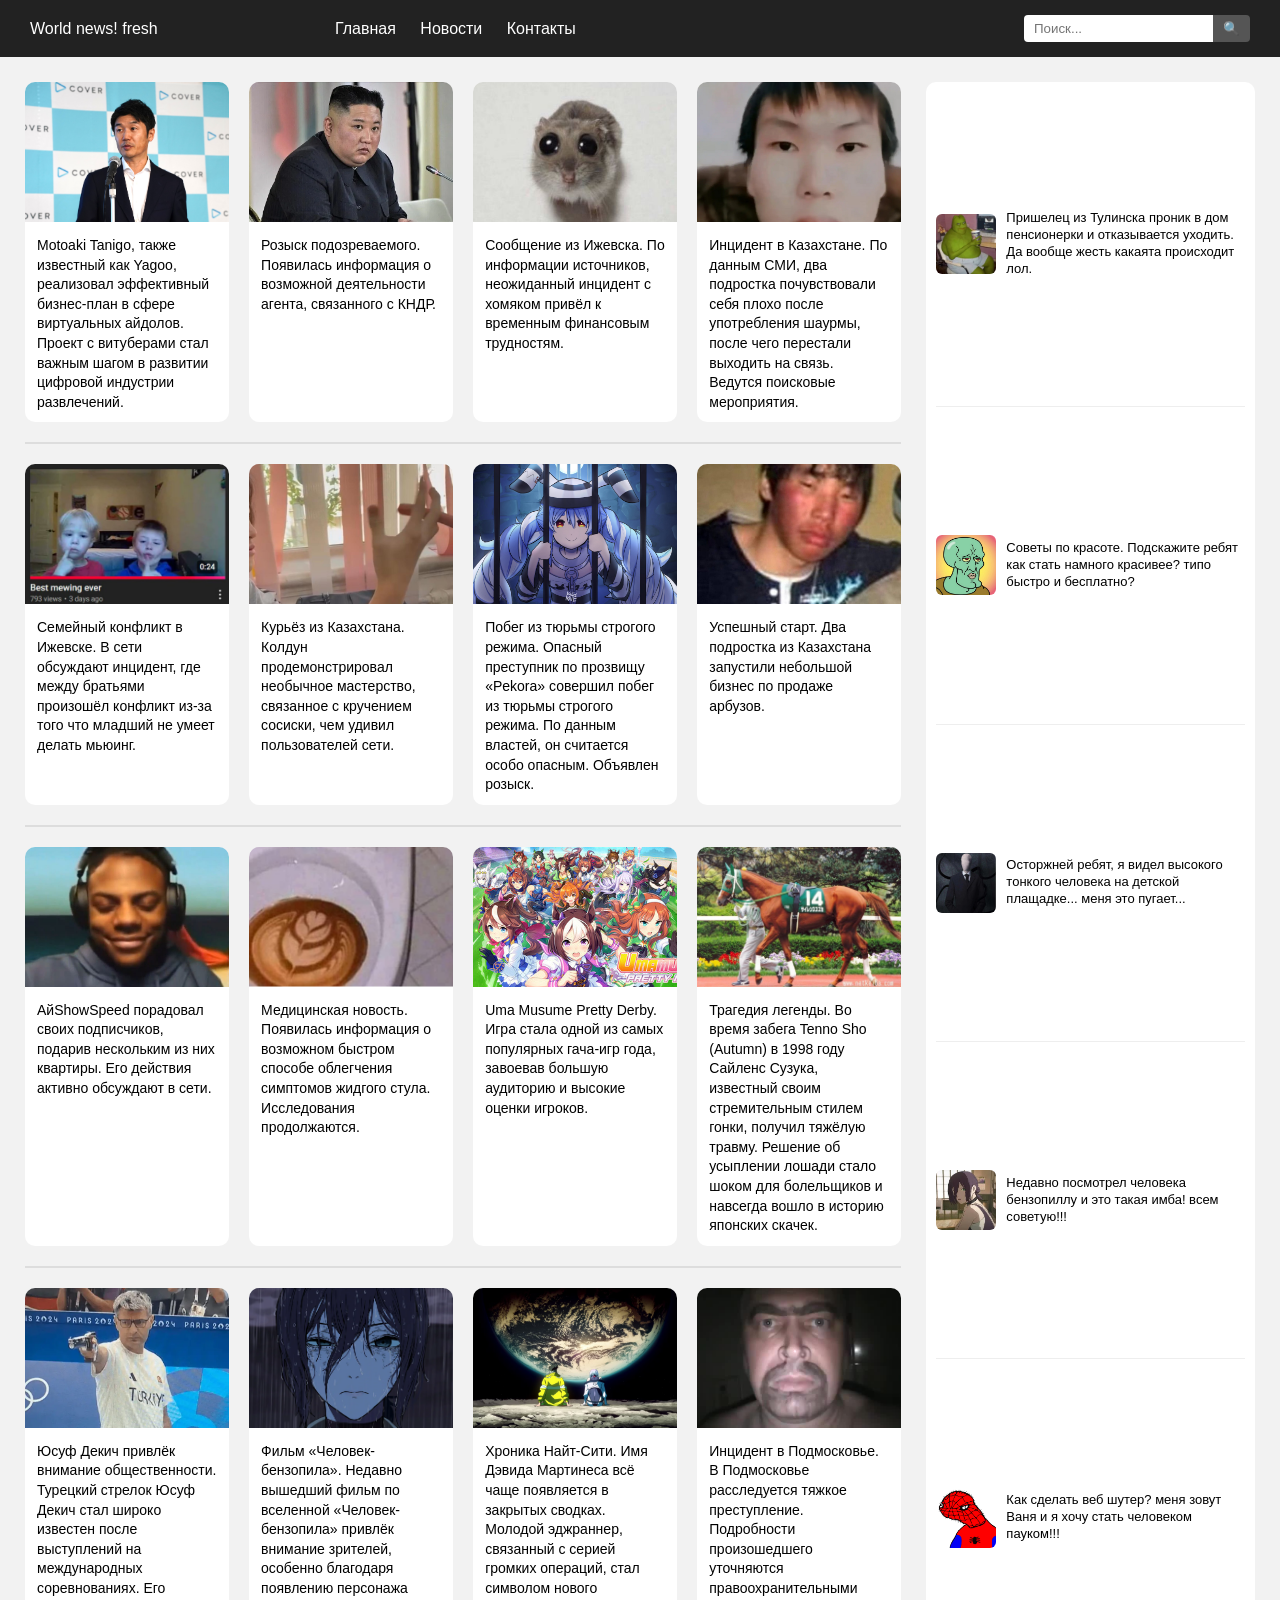
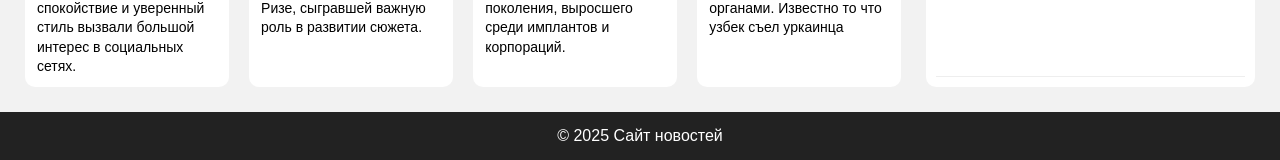
<file: index.html>
<!DOCTYPE html>
<html lang="ru">
<head>
    <meta charset="UTF-8">
    <title>Сайт новостей</title>
    <link rel="stylesheet" href="style.css">
</head>
<body>

<header class="header">
    <div class="logo">World news! fresh</div>

    <nav class="menu">
        <a href="#">Главная</a>
        <a href="#">Новости</a>
        <a href="#">Контакты</a>
    </nav>

    <form class="search">
        <input type="text" list="search-list" placeholder="Поиск...">
        <button type="submit">🔍</button>

        <datalist id="search-list">
            <option value="Артем">
            <option value="Спорт">
            <option value="Игры">
            <option value="Технологии">
            <option value="Пришельцы">
            <option value="Фильмы">
            <option value="Музыка">
        </datalist>
    </form>
</header>

<main class="container">

    <section class="main-news">

        <div class="news-item">
            <img src="Assets/img1.png">
            <p>Motoaki Tanigo, также известный как Yagoo, реализовал эффективный бизнес-план в сфере виртуальных айдолов. 
                Проект с витуберами стал важным шагом в развитии цифровой индустрии развлечений.</p>
        </div>

        <div class="news-item">
            <img src="Assets/img2.png">
            <p>Розыск подозреваемого.
                Появилась информация о возможной деятельности агента, связанного с КНДР.</p>
        </div>

        <div class="news-item">
            <img src="Assets/img3.png">
            <p>Сообщение из Ижевска. 
                По информации источников, неожиданный инцидент с хомяком привёл к временным финансовым трудностям.</p>
        </div>

        <div class="news-item">
            <img src="Assets/img4.png">
            <p>Инцидент в Казахстане. 
                По данным СМИ, два подростка почувствовали себя плохо после употребления шаурмы, после чего перестали выходить на связь. Ведутся поисковые мероприятия.</p>
        </div>

        <div class="divider"></div>

        <div class="news-item">
            <img src="Assets/img5.png">
            <p>Семейный конфликт в Ижевске.
                В сети обсуждают инцидент, где между братьями произошёл конфликт из-за того что младший не умеет делать мьюинг.</p>
        </div>

        <div class="news-item">
            <img src="Assets/img6.png">
            <p>Курьёз из Казахстана. 
                Колдун продемонстрировал необычное мастерство, связанное с кручением сосиски, чем удивил пользователей сети.</p>
        </div>

        <div class="news-item">
            <img src="Assets/img7.png">
            <p>Побег из тюрьмы строгого режима. 
                Опасный преступник по прозвищу «Pekora» совершил побег из тюрьмы строгого режима. По данным властей, он считается особо опасным. Объявлен розыск.</p>
        </div>

        <div class="news-item">
            <img src="Assets/img8.png">
            <p>Успешный старт. 
                Два подростка из Казахстана запустили небольшой бизнес по продаже арбузов.</p>
        </div>

        <div class="divider"></div>

        <div class="news-item">
            <img src="Assets/img9.png">
            <p>АйShowSpeed порадовал своих подписчиков,
                подарив нескольким из них квартиры. Его действия активно обсуждают в сети.</p>
        </div>

        <div class="news-item">
            <img src="Assets/img10.png">
            <p>Медицинская новость. 
                Появилась информация о возможном быстром способе облегчения симптомов жидгого стула. Исследования продолжаются.</p>
        </div>

        <div class="news-item"><img src="Assets/img11.png"><p>Uma Musume Pretty Derby. 
            Игра стала одной из самых популярных гача-игр года, завоевав большую аудиторию и высокие оценки игроков.</p></div>
        <div class="news-item"><img src="Assets/img12.png"><p>Трагедия легенды. 
            Во время забега Tenno Sho (Autumn) в 1998 году Сайленс Сузука, известный своим стремительным стилем гонки, получил тяжёлую травму. 
            Решение об усыплении лошади стало шоком для болельщиков и навсегда вошло в историю японских скачек.</p></div>

        <div class="divider"></div>

        <div class="news-item"><img src="Assets/img13.png"><p>Юсуф Декич привлёк внимание общественности. 
            Турецкий стрелок Юсуф Декич стал широко известен после выступлений на международных соревнованиях. 
            Его спокойствие и уверенный стиль вызвали большой интерес в социальных сетях.</p></div>
        <div class="news-item"><img src="Assets/img14.png"><p>Фильм «Человек-бензопила». 
            Недавно вышедший фильм по вселенной «Человек-бензопила» привлёк внимание зрителей,
             особенно благодаря появлению персонажа Ризе, сыгравшей важную роль в развитии сюжета.</p></div>
        <div class="news-item"><img src="Assets/img15.png"><p>Хроника Найт-Сити. 
            Имя Дэвида Мартинеса всё чаще появляется в закрытых сводках. Молодой эджраннер, связанный с серией громких операций,
             стал символом нового поколения, выросшего среди имплантов и корпораций.</p></div>
        <div class="news-item"><img src="Assets/img16.png"><p>Инцидент в Подмосковье. 
            В Подмосковье расследуется тяжкое преступление.
             Подробности произошедшего уточняются правоохранительными органами.
            Известно то что узбек съел уркаинца</p></div>

    </section>

   <aside class="side-news">

    <div class="side-item">
        <img src="Assets/side1.png">
        <p>Пришелец из Тулинска проник в дом пенсионерки и отказывается уходить. 
            Да вообще жесть какаята происходит лол.
        </p>
    </div>

    <div class="side-item">
        <img src="Assets/side2.png">
        <p>Советы по красоте. Подскажите ребят как стать намного красивее? типо быстро и бесплатно?</p>
    </div>

    <div class="side-item">
        <img src="Assets/side3.png">
        <p>Осторжней ребят, я видел высокого тонкого человека на детской плащадке... меня это пугает...</p>
    </div>

    <div class="side-item">
        <img src="Assets/side4.png">
        <p>Недавно посмотрел человека бензопиллу и это такая имба! всем советую!!!</p>
    </div>

    <div class="side-item">
        <img src="Assets/side5.png">
        <p>Как сделать веб шутер? меня зовут Ваня и я хочу стать человеком пауком!!!</p>
    </div>

</aside>


</main>

<footer class="footer">
    © 2025 Сайт новостей
</footer>

</body>
</html>
</file>
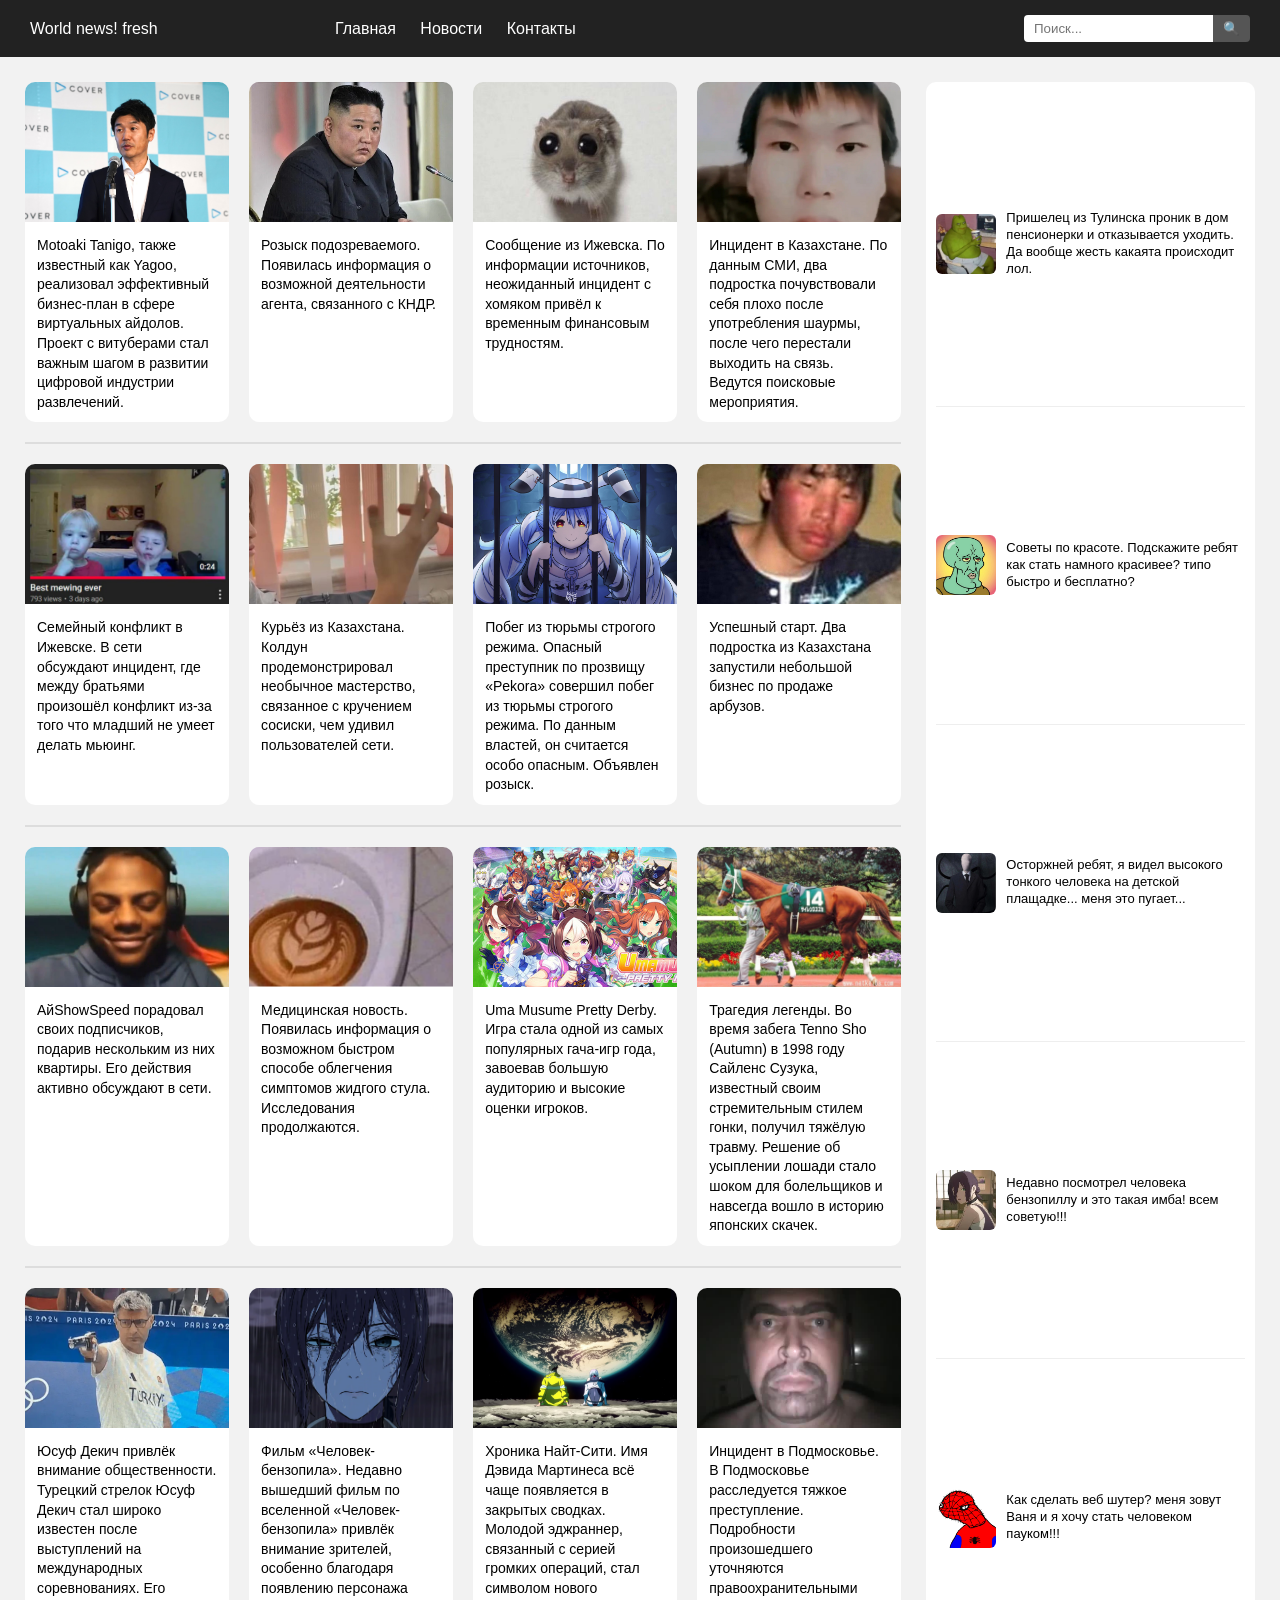
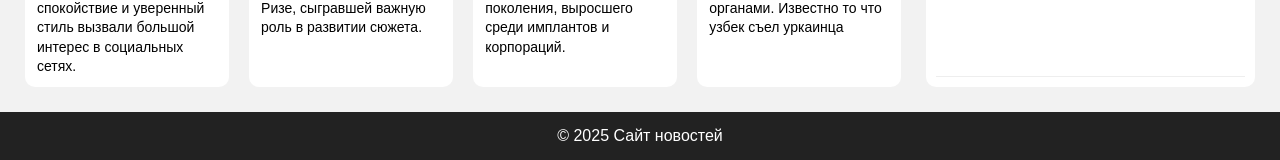
<file: Site.html>
<!DOCTYPE html>
<html lang="ru">
<head>
    <meta charset="UTF-8">
    <title>Сайт новостей</title>
    <link rel="stylesheet" href="Steal.css">
</head>
<body>

<header class="header">
    <div class="logo">World news! fresh</div>

    <nav class="menu">
        <a href="#">Главная</a>
        <a href="#">Новости</a>
        <a href="#">Контакты</a>
    </nav>

    <form class="search">
        <input type="text" list="search-list" placeholder="Поиск...">
        <button type="submit">🔍</button>

        <datalist id="search-list">
            <option value="Артем">
            <option value="Спорт">
            <option value="Игры">
            <option value="Технологии">
            <option value="Пришельцы">
            <option value="Фильмы">
            <option value="Музыка">
        </datalist>
    </form>
</header>

<main class="container">

    <section class="main-news">

        <div class="news-item">
            <img src="Assets/img1.png">
            <p>Motoaki Tanigo, также известный как Yagoo, реализовал эффективный бизнес-план в сфере виртуальных айдолов. 
                Проект с витуберами стал важным шагом в развитии цифровой индустрии развлечений.</p>
        </div>

        <div class="news-item">
            <img src="Assets/img2.png">
            <p>Розыск подозреваемого.
                Появилась информация о возможной деятельности агента, связанного с КНДР.</p>
        </div>

        <div class="news-item">
            <img src="Assets/img3.png">
            <p>Сообщение из Ижевска. 
                По информации источников, неожиданный инцидент с хомяком привёл к временным финансовым трудностям.</p>
        </div>

        <div class="news-item">
            <img src="Assets/img4.png">
            <p>Инцидент в Казахстане. 
                По данным СМИ, два подростка почувствовали себя плохо после употребления шаурмы, после чего перестали выходить на связь. Ведутся поисковые мероприятия.</p>
        </div>

        <div class="divider"></div>

        <div class="news-item">
            <img src="Assets/img5.png">
            <p>Семейный конфликт в Ижевске.
                В сети обсуждают инцидент, где между братьями произошёл конфликт из-за того что младший не умеет делать мьюинг.</p>
        </div>

        <div class="news-item">
            <img src="Assets/img6.png">
            <p>Курьёз из Казахстана. 
                Колдун продемонстрировал необычное мастерство, связанное с кручением сосиски, чем удивил пользователей сети.</p>
        </div>

        <div class="news-item">
            <img src="Assets/img7.png">
            <p>Побег из тюрьмы строгого режима. 
                Опасный преступник по прозвищу «Pekora» совершил побег из тюрьмы строгого режима. По данным властей, он считается особо опасным. Объявлен розыск.</p>
        </div>

        <div class="news-item">
            <img src="Assets/img8.png">
            <p>Успешный старт. 
                Два подростка из Казахстана запустили небольшой бизнес по продаже арбузов.</p>
        </div>

        <div class="divider"></div>

        <div class="news-item">
            <img src="Assets/img9.png">
            <p>АйShowSpeed порадовал своих подписчиков,
                подарив нескольким из них квартиры. Его действия активно обсуждают в сети.</p>
        </div>

        <div class="news-item">
            <img src="Assets/img10.png">
            <p>Медицинская новость. 
                Появилась информация о возможном быстром способе облегчения симптомов жидгого стула. Исследования продолжаются.</p>
        </div>

        <div class="news-item"><img src="Assets/img11.png"><p>Uma Musume Pretty Derby. 
            Игра стала одной из самых популярных гача-игр года, завоевав большую аудиторию и высокие оценки игроков.</p></div>
        <div class="news-item"><img src="Assets/img12.png"><p>Трагедия легенды. 
            Во время забега Tenno Sho (Autumn) в 1998 году Сайленс Сузука, известный своим стремительным стилем гонки, получил тяжёлую травму. 
            Решение об усыплении лошади стало шоком для болельщиков и навсегда вошло в историю японских скачек.</p></div>

        <div class="divider"></div>

        <div class="news-item"><img src="Assets/img13.png"><p>Юсуф Декич привлёк внимание общественности. 
            Турецкий стрелок Юсуф Декич стал широко известен после выступлений на международных соревнованиях. 
            Его спокойствие и уверенный стиль вызвали большой интерес в социальных сетях.</p></div>
        <div class="news-item"><img src="Assets/img14.png"><p>Фильм «Человек-бензопила». 
            Недавно вышедший фильм по вселенной «Человек-бензопила» привлёк внимание зрителей,
             особенно благодаря появлению персонажа Ризе, сыгравшей важную роль в развитии сюжета.</p></div>
        <div class="news-item"><img src="Assets/img15.png"><p>Хроника Найт-Сити. 
            Имя Дэвида Мартинеса всё чаще появляется в закрытых сводках. Молодой эджраннер, связанный с серией громких операций,
             стал символом нового поколения, выросшего среди имплантов и корпораций.</p></div>
        <div class="news-item"><img src="Assets/img16.png"><p>Инцидент в Подмосковье. 
            В Подмосковье расследуется тяжкое преступление.
             Подробности произошедшего уточняются правоохранительными органами.
            Известно то что узбек съел уркаинца</p></div>

    </section>

   <aside class="side-news">

    <div class="side-item">
        <img src="Assets/side1.png">
        <p>Пришелец из Тулинска проник в дом пенсионерки и отказывается уходить. 
            Да вообще жесть какаята происходит лол.
        </p>
    </div>

    <div class="side-item">
        <img src="Assets/side2.png">
        <p>Советы по красоте. Подскажите ребят как стать намного красивее? типо быстро и бесплатно?</p>
    </div>

    <div class="side-item">
        <img src="Assets/side3.png">
        <p>Осторжней ребят, я видел высокого тонкого человека на детской плащадке... меня это пугает...</p>
    </div>

    <div class="side-item">
        <img src="Assets/side4.png">
        <p>Недавно посмотрел человека бензопиллу и это такая имба! всем советую!!!</p>
    </div>

    <div class="side-item">
        <img src="Assets/side5.png">
        <p>Как сделать веб шутер? меня зовут Ваня и я хочу стать человеком пауком!!!</p>
    </div>

</aside>


</main>

<footer class="footer">
    © 2025 Сайт новостей
</footer>

</body>
</html>
</file>
<file: style.css>
* {
    box-sizing: border-box;
}

html, body {
    height: 100%;
}

body {
    margin: 0;
    font-family: Arial, sans-serif;
    background: #f2f2f2;
}

.header {
    display: grid;
    grid-template-columns: 1fr 2fr 1fr;
    align-items: center;
    padding: 15px 30px;
    background: #222;
    color: white;
}

.menu a {
    color: white;
    margin-right: 20px;
    text-decoration: none;
}

.search {
    display: flex;
    justify-content: flex-end;
}

.search input {
    padding: 6px 10px;
    border: none;
    outline: none;
    border-radius: 4px 0 0 4px;
}

.search button {
    padding: 6px 10px;
    border: none;
    background: #555;
    color: white;
    border-radius: 0 4px 4px 0;
    cursor: pointer;
}

.container {
    display: grid;
    grid-template-columns: 4fr 1.5fr;
    gap: 25px;
    padding: 25px;
    min-height: calc(100vh - 70px);
}

.main-news {
    display: grid;
    grid-template-columns: repeat(4, 1fr);
    gap: 20px;
}

.news-item {
    background: white;
    border-radius: 10px;
    overflow: hidden;
    cursor: pointer;

    transition: transform 0.2s ease, box-shadow 0.2s ease;
}

.news-item:hover {
    transform: translateY(-6px);
    box-shadow: 0 8px 20px rgba(0,0,0,0.15);
}

.news-item:active {
    transform: translateY(-2px);
}

.news-item img {
    width: 100%;
    height: 140px;
    object-fit: cover;
}

.news-item p {
    margin: 0;
    padding: 10px 12px;
    font-size: 14px;
    line-height: 1.4;
    text-align: left;
}

.divider {
    grid-column: 1 / -1;
    height: 2px;
    background: #ddd;
}

.side-news {
    background: white;
    border-radius: 10px;
    display: grid;
    grid-auto-rows: minmax(45px, auto);
}

.side-item-text {
    padding: 12px 15px;
    border-bottom: 1px solid #eee;
    font-size: 14px;
}
.side-news {
    background: white;
    border-radius: 10px;
    padding: 10px;
    display: grid;
    row-gap: 10px;
}

.side-item {
    display: grid;
    grid-template-columns: 60px 1fr;
    gap: 10px;
    align-items: center;

    padding-bottom: 10px;
    border-bottom: 1px solid #eee;
}

.side-item img {
    width: 60px;
    height: 60px;
    object-fit: cover;
    border-radius: 6px;
}

.side-item p {
    margin: 0;
    font-size: 13px;
    line-height: 1.3;
}

.footer {
    background: #222;
    color: white;
    text-align: center;
    padding: 15px;
}
</file>
<file: Steal.css>
* {
    box-sizing: border-box;
}

html, body {
    height: 100%;
}

body {
    margin: 0;
    font-family: Arial, sans-serif;
    background: #f2f2f2;
}

.header {
    display: grid;
    grid-template-columns: 1fr 2fr 1fr;
    align-items: center;
    padding: 15px 30px;
    background: #222;
    color: white;
}

.menu a {
    color: white;
    margin-right: 20px;
    text-decoration: none;
}

.search {
    display: flex;
    justify-content: flex-end;
}

.search input {
    padding: 6px 10px;
    border: none;
    outline: none;
    border-radius: 4px 0 0 4px;
}

.search button {
    padding: 6px 10px;
    border: none;
    background: #555;
    color: white;
    border-radius: 0 4px 4px 0;
    cursor: pointer;
}

.container {
    display: grid;
    grid-template-columns: 4fr 1.5fr;
    gap: 25px;
    padding: 25px;
    min-height: calc(100vh - 70px);
}

.main-news {
    display: grid;
    grid-template-columns: repeat(4, 1fr);
    gap: 20px;
}

.news-item {
    background: white;
    border-radius: 10px;
    overflow: hidden;
    cursor: pointer;

    transition: transform 0.2s ease, box-shadow 0.2s ease;
}

.news-item:hover {
    transform: translateY(-6px);
    box-shadow: 0 8px 20px rgba(0,0,0,0.15);
}

.news-item:active {
    transform: translateY(-2px);
}

.news-item img {
    width: 100%;
    height: 140px;
    object-fit: cover;
}

.news-item p {
    margin: 0;
    padding: 10px 12px;
    font-size: 14px;
    line-height: 1.4;
    text-align: left;
}

.divider {
    grid-column: 1 / -1;
    height: 2px;
    background: #ddd;
}

.side-news {
    background: white;
    border-radius: 10px;
    display: grid;
    grid-auto-rows: minmax(45px, auto);
}

.side-item-text {
    padding: 12px 15px;
    border-bottom: 1px solid #eee;
    font-size: 14px;
}
.side-news {
    background: white;
    border-radius: 10px;
    padding: 10px;
    display: grid;
    row-gap: 10px;
}

.side-item {
    display: grid;
    grid-template-columns: 60px 1fr;
    gap: 10px;
    align-items: center;

    padding-bottom: 10px;
    border-bottom: 1px solid #eee;
}

.side-item img {
    width: 60px;
    height: 60px;
    object-fit: cover;
    border-radius: 6px;
}

.side-item p {
    margin: 0;
    font-size: 13px;
    line-height: 1.3;
}

.footer {
    background: #222;
    color: white;
    text-align: center;
    padding: 15px;
}
</file>
